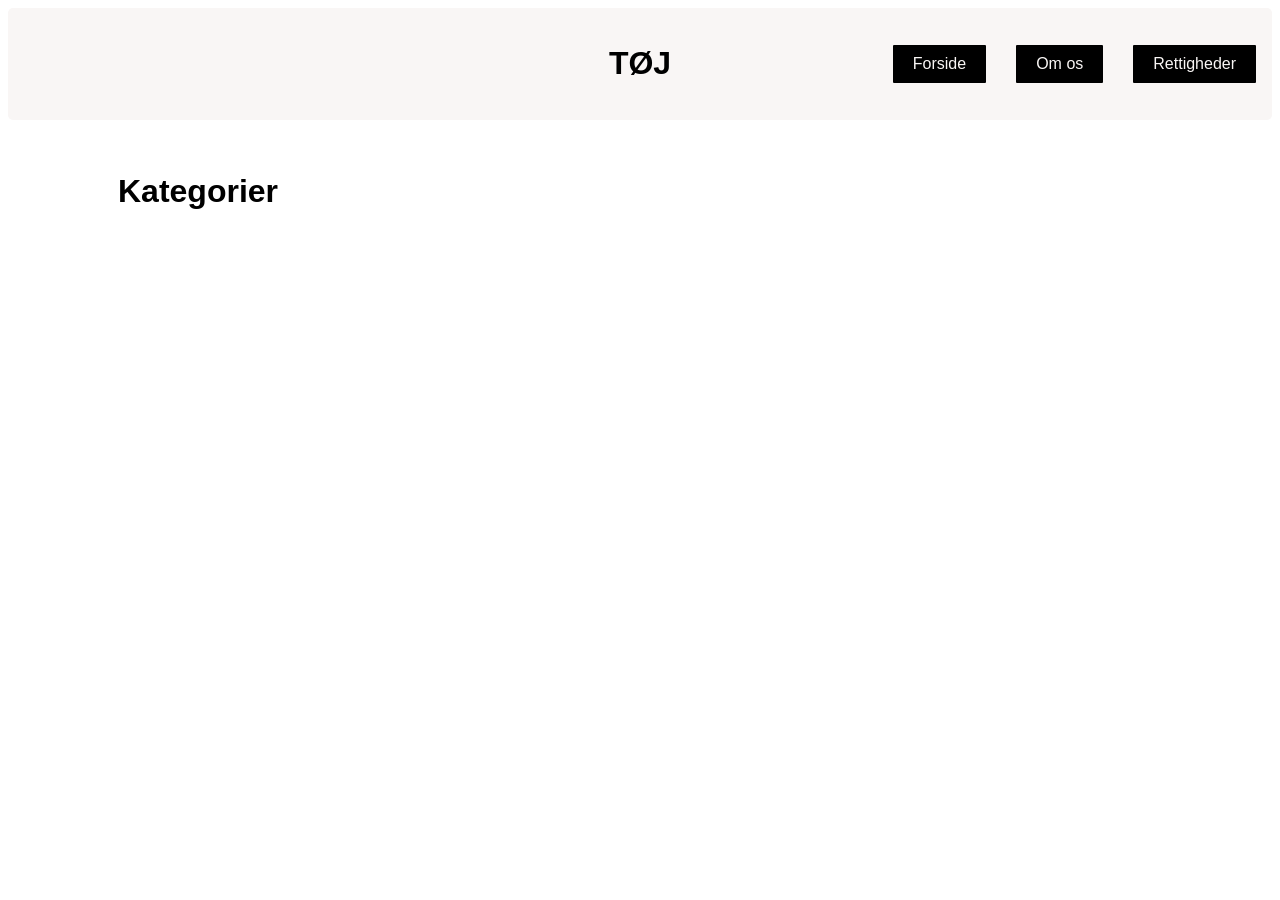
<file: øvelse2/index.html>
<!doctype html>
<html lang="da">
  <head>
    <meta charset="UTF-8" />
    <meta name="viewport" content="width=device-width, initial-scale=1.0" />
    <title>Forside</title>
    <link rel="stylesheet" href="style.css" />
  </head>
  <body>
    <header>
      <h1>TØJ</h1>
      <nav class="menu">
        <a href="index.html">Forside</a>
        <a href="about.html">Om os</a>
        <a href="terms.html">Rettigheder</a>
      </nav>
    </header>
    <main>
      <h1>Kategorier</h1>
      <section id="catListeContainer"></section>

      <script src="index.js"></script>
    </main>
  </body>
</html>
</file>
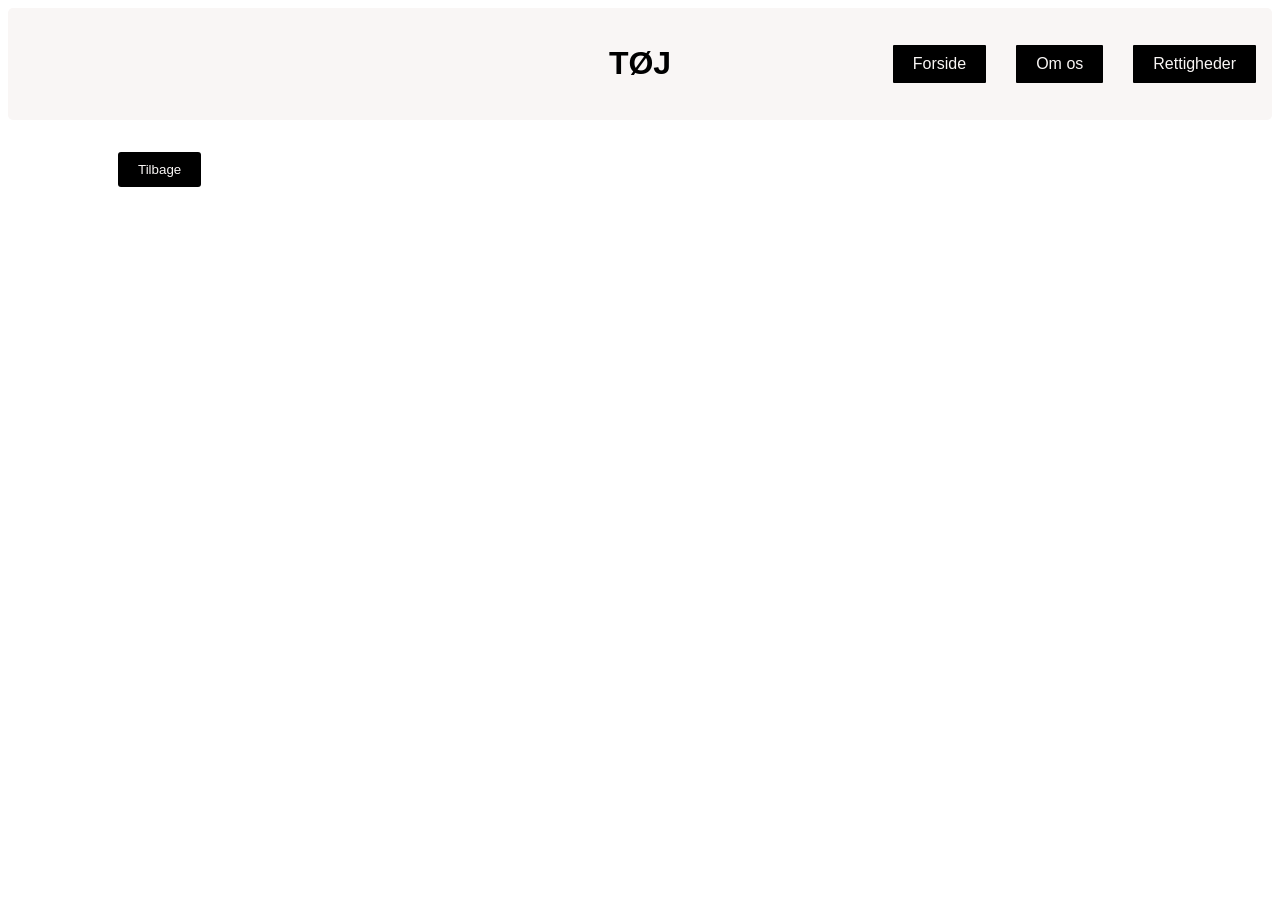
<file: øvelse2/productdetails.html>
<!doctype html>
<html lang="en">
  <head>
    <meta charset="UTF-8" />
    <meta name="viewport" content="width=device-width, initial-scale=1.0" />
    <title>Produkt detaljer</title>
    <link rel="stylesheet" href="style.css" />
  </head>
  <body>
    <header>
      <h1>TØJ</h1>
      <nav class="menu">
        <a href="index.html">Forside</a>
        <a href="about.html">Om os</a>
        <a href="terms.html">Rettigheder</a>
      </nav>
    </header>
    <main>
      <button id="backbutton">Tilbage</button>
      <section id="product"></section>
      <script src="productdetails.js"></script>
    </main>
  </body>
</html>
</file>
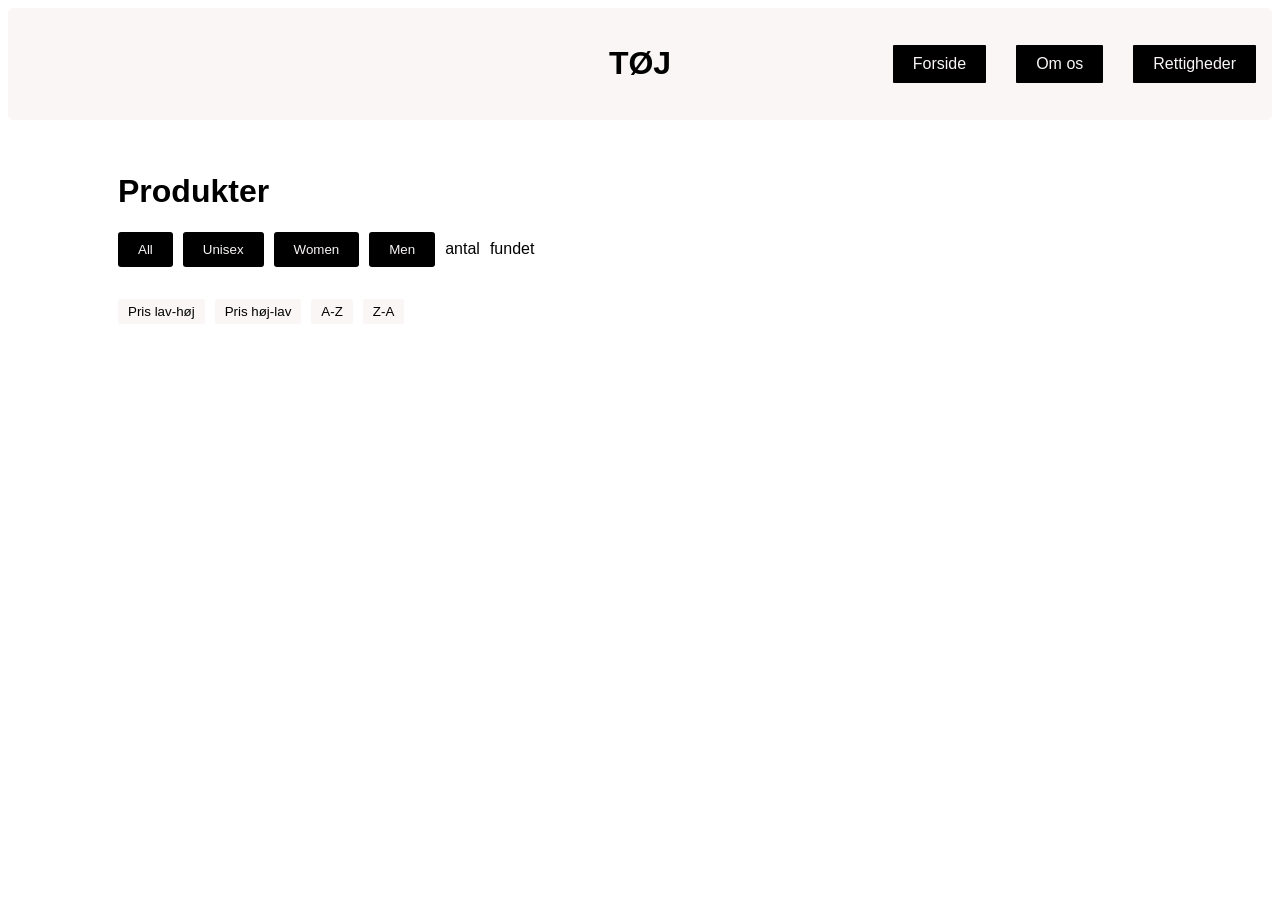
<file: øvelse2/productlist.html>
<!doctype html>
<html lang="da">
  <head>
    <meta charset="UTF-8" />
    <meta name="viewport" content="width=device-width, initial-scale=1.0" />
    <title>Produkter</title>
    <link rel="stylesheet" href="style.css" />
  </head>
  <body>
    <header>
      <h1>TØJ</h1>
      <nav class="menu">
        <a href="index.html">Forside</a>
        <a href="about.html">Om os</a>
        <a href="terms.html">Rettigheder</a>
      </nav>
    </header>
    <main>
      <h1>Produkter</h1>

      <nav id="filter">
        <button>All</button>
        <button>Unisex</button>
        <button>Women</button>
        <button>Men</button>
        <span>antal</span> fundet
      </nav>

      <nav id="sortering">
        <button>Pris lav-høj</button>
        <button>Pris høj-lav</button>
        <button>A-Z</button>
        <button>Z-A</button>
      </nav>

      <section class="produktliste"></section>

      <script src="script.js"></script>
    </main>
  </body>
</html>
</file>
<file: øvelse2/style.css>
main {
  padding: 0 110px;
  padding-top: 2rem;
  padding-bottom: 5rem;
}

h1 {
  color: black;
  font-family: "Gill Sans", "Gill Sans MT", Calibri, "Trebuchet MS", sans-serif;
}

h2 {
  font-family: "Gill Sans", "Gill Sans MT", Calibri, "Trebuchet MS", sans-serif;
}
h3 {
  font-family: "Gill Sans", "Gill Sans MT", Calibri, "Trebuchet MS", sans-serif;
}

header {
  display: grid;
  grid-template-columns: 1fr auto 1fr;
  align-items: center;
  background-color: #f9f6f5;
  padding: 1rem;
  border-radius: 5px;
}

header h1 {
  grid-column: 2;
}
nav a {
  color: black;
  font-family: "Gill Sans", "Gill Sans MT", Calibri, "Trebuchet MS", sans-serif;
}

.menu {
  grid-column: 3;
  justify-self: end;
  display: flex;
  gap: 30px;
}

.menu a {
  padding: 10px 20px;
  border: none;
  background-color: black;
  color: #f9f6f5;
  border-radius: 1px;
  cursor: pointer;
  text-decoration: none;
  transition: 0.3s ease;
}

.menu a:hover {
  background-color: #d1cecd;
  color: #402d2d;
}

button {
  font-family: "Gill Sans", "Gill Sans MT", Calibri, "Trebuchet MS", sans-serif;
}

#filter {
  display: flex;
  gap: 10px;
  align-items: center;
  padding-bottom: 2rem;
  font-family: "Gill Sans", "Gill Sans MT", Calibri, "Trebuchet MS", sans-serif;
}

#filter button {
  padding: 10px 20px;
  border: none;
  background-color: black;
  color: #f9f6f5;
  border-radius: 3px;
  cursor: pointer;
  transition: 0.3s ease;
}

#filter button:hover {
  background-color: #d1cecd;
  color: black;
}

#sortering {
  display: flex;
  gap: 10px;
  align-items: center;
  padding-bottom: 2rem;
  font-family: "Gill Sans", "Gill Sans MT", Calibri, "Trebuchet MS", sans-serif;
}

#sortering button {
  padding: 5px 10px;
  border: none;
  background-color: #f9f6f5;
  color: black;
  border-radius: 3px;
  cursor: pointer;
  transition: 0.3s ease;
}

#sortering button:hover {
  background-color: #d1cecd;
  color: black;
}

#product {
  padding-top: 2rem;
}

#backbutton {
  padding: 10px 20px;
  border: none;
  background-color: black;
  color: #f9f6f5;
  border-radius: 3px;
  cursor: pointer;
  transition: 0.3s ease;
}

#backbutton:hover {
  background-color: #d1cecd;
  color: black;
}

.produktliste {
  display: grid;
  grid-template-columns: repeat(auto-fit, minmax(250px, 1fr));
  gap: 1rem;
}

.card {
  position: relative;
  display: grid;
  grid-template-rows: subgrid;
  grid-row: span 5;
  gap: 1rem;
  background-color: #f9f6f5;
  color: black;
  padding: 1rem;
  border-radius: 5px;
}

.card h2 {
  margin: 0;
  min-height: 2.4em;
}

.tilbudlabel {
  position: absolute;
  top: 1rem;
  right: 1.5rem;
  padding: 1rem;
  background-color: yellow;
  color: black;
}

img {
  width: 100%;
  height: 100%;
  object-fit: cover;
  aspect-ratio: 3/4;
}

.card-product {
  display: grid;
  grid-template-columns: 1fr 2fr;
  gap: 2rem;
  background-color: #f9f6f5;
  padding: 1rem;
  border-radius: 5px;
  color: black;
}
.product-info {
  display: flex;
  flex-direction: column;
}

#catListeContainer {
  display: grid;
  grid-template-columns: repeat(3, 1fr);
  gap: 1rem;
  a {
    padding: 2rem;
    background-color: #f9f6f5;
    text-decoration: none;
    color: black;
    text-align: center;
    font-family: "Gill Sans", "Gill Sans MT", Calibri, "Trebuchet MS", sans-serif;
    font-size: larger;
    transition: 0.3s ease;
  }
}

#catListeContainer a:hover {
  background-color: #d1cecd;
  color: black;
}

.udsolgt {
  pointer-events: none;
}

.udsolgt img {
  filter: grayscale(1);
  opacity: 0.5;
}

.soldout-label {
  position: absolute;
  top: 20px;
  left: 20px;
  background-color: black;
  color: white;
  padding: 5px 100px;
  font-size: 15px;
  font-weight: bold;
}

@media (min-width: 800px) {
  .produktliste {
    grid-template-columns: repeat(4, 315px);
    justify-content: center;
  }
}

.link {
  text-decoration: none;
  color: black;
  font-family: sans-serif;
}
</file>
